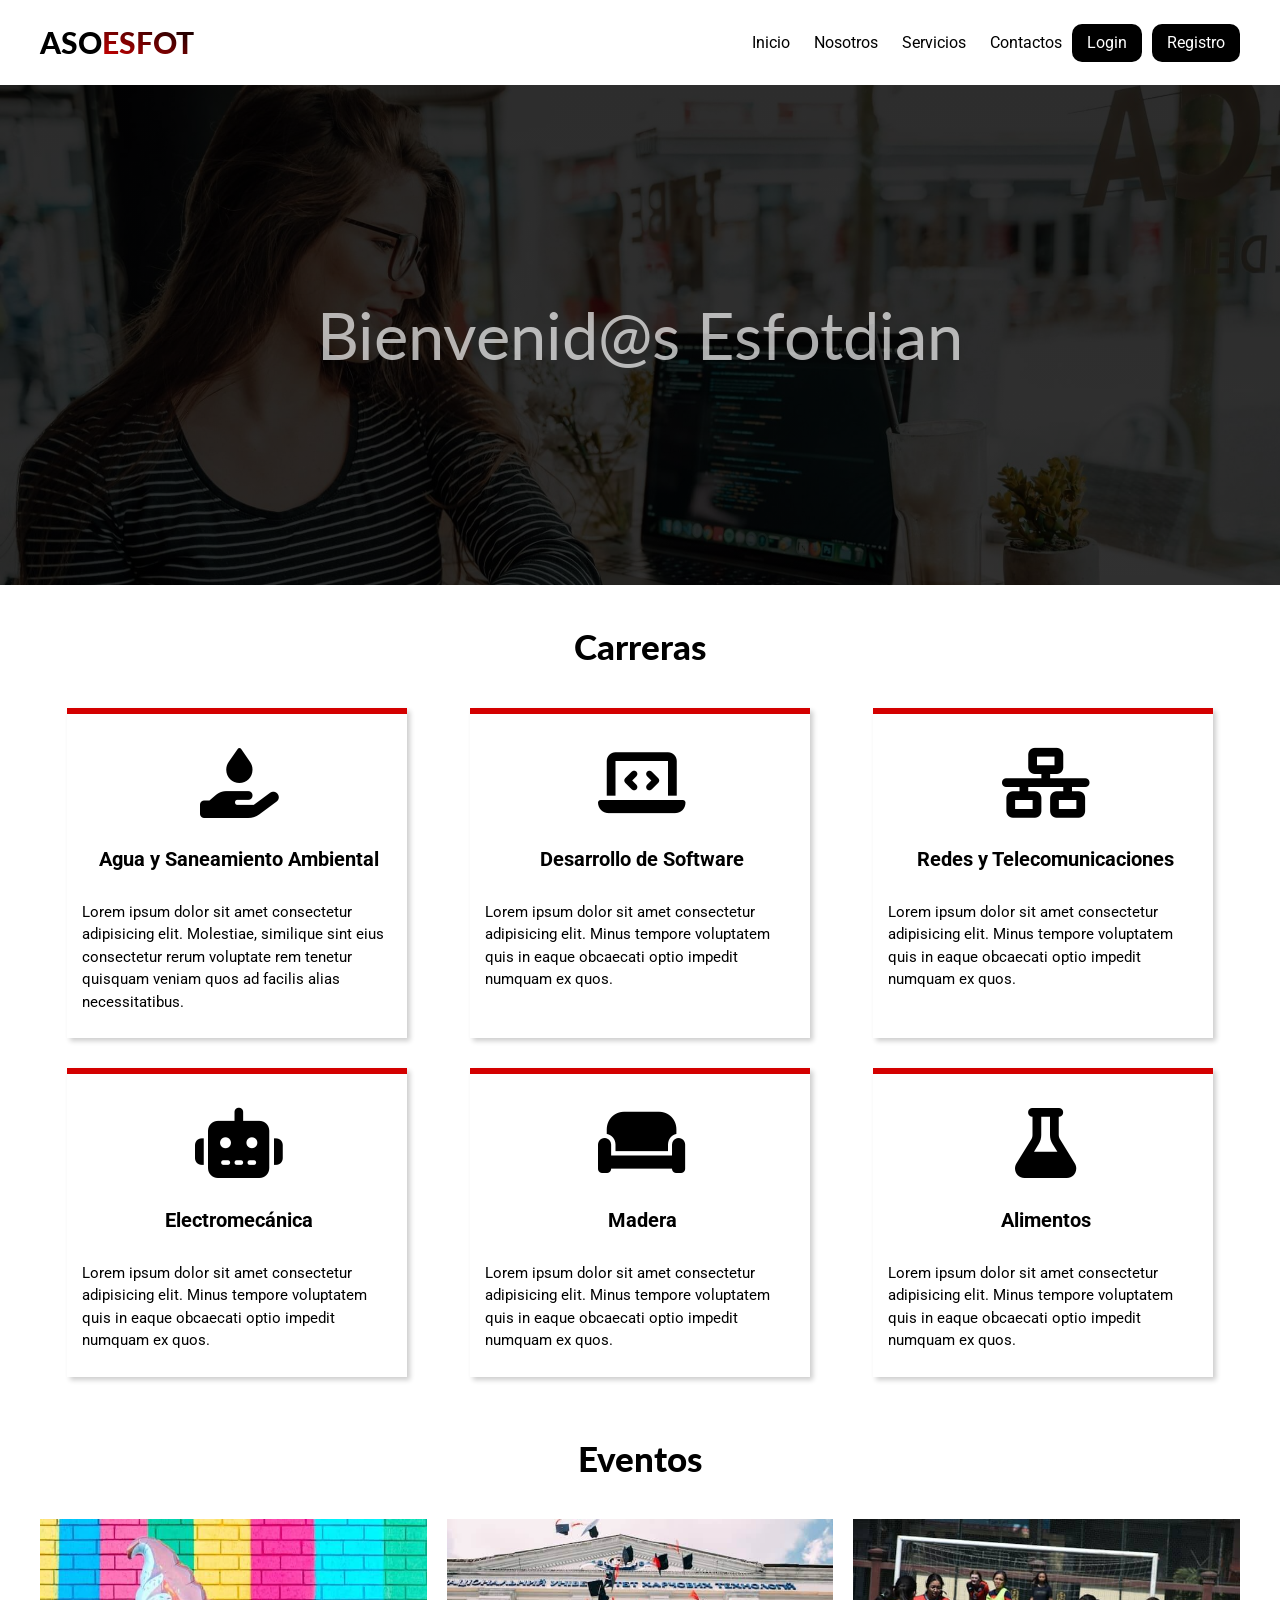
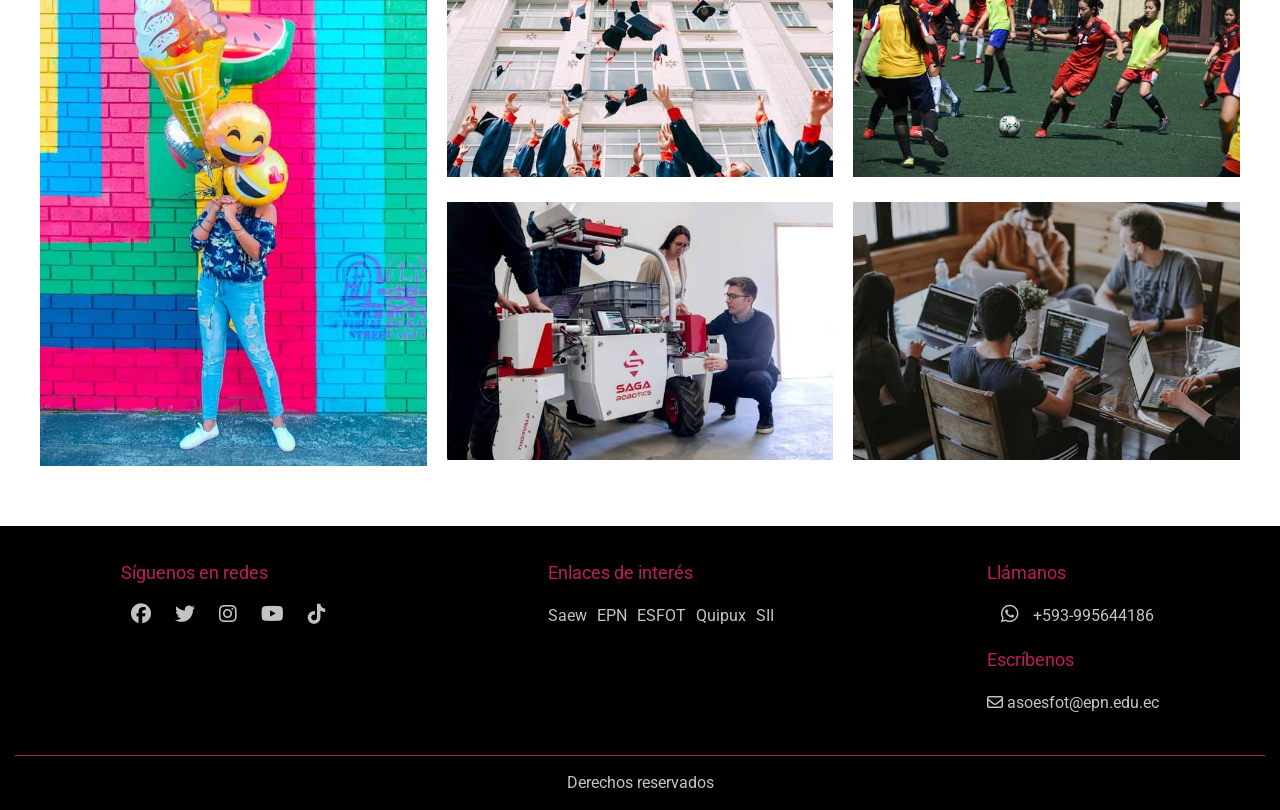
<file: index.html>
<!DOCTYPE html>
<html lang="en">
<head>
    <link rel="stylesheet" href="./src/css/styles.css">
    <link rel="stylesheet" href="./src/css/normalize.css">
    <meta charset="UTF-8">
    <meta name="viewport" content="width=device-width, initial-scale=1.0">
    <title>ASOESFOT</title>
    <link rel="preconnect" href="https://fonts.googleapis.com">
    <link rel="preconnect" href="https://fonts.gstatic.com" crossorigin>
  <link href="https://fonts.googleapis.com/css2?family=Lato:wght@400;900&family=Roboto:wght@400;700;900&display=swap"
        rel="stylesheet"> 
   <link rel="stylesheet" href="https://cdnjs.cloudflare.com/ajax/libs/font-awesome/6.6.0/css/all.min.css"
        integrity="sha512-Kc323vGBEqzTmouAECnVceyQqyqdsSiqLQISBL29aUW4U/M7pSPA/gEUZQqv1cwx4OnYxTxve5UMg5GT6L4JJg=="
        crossorigin="anonymous" referrerpolicy="no-referrer">
    <link rel="stylesheet" href="./src/css/normalize.css">

    <link rel="stylesheet" href="./src/css/styles.css">
    <link rel="shortcut icon" href="https://cdn-icons-png.flaticon.com/512/3275/3275371.png" type="image/x-icon">
    <script src="src/js/hamburguesa.js" defer></script>
</head>
<body>

    <header class="header">
        <nav class="header__container">
            <div class="header__logo">
                <h1>ASO<span class="header__site">ESFOT</span></h1>
            </div>
            <div class="header__barra">
                <div class="navegacion">
                    <a href="./index.html" class="navegacion__link" navegacion__link--active>Inicio</a>
                    <a href="./src/pages/nosotros.html" class="navegacion__link">Nosotros</a>
                    <a href="./src/pages/servicios.html" class="navegacion__link">Servicios</a>
                    <a href="./src/pages/contacto.html" class="navegacion__link">Contactos</a>
                </div>
                <div class="buttons">
                    <a href="./src/pages/login.html" class="button">Login</a>
                    <a href="./src/pages/registro.html" class="button">Registro</a>
                </div>
            </div>
            <div class="header__hamburger"><i class="fas fa-bars hamburger"></i></div>
        </nav>
    </header>
    <main>
        <h2 id="typed"></h2>
    </main>

    <section class="carreras__container">
        <h3 class="carreras__title">Carreras</h3>
        <div class="carreras__flex">
            <div class="box">
                <hr class="box__hr">
                <i class="fas fa-hand-holding-water box__icon"></i>
                <h4 class="box__title">Agua y Saneamiento Ambiental</h4>
                <p class="box__description">Lorem ipsum dolor sit amet consectetur adipisicing elit. Molestiae,
                    similique sint eius consectetur rerum voluptate rem tenetur quisquam veniam quos ad facilis alias
                    necessitatibus.</p>
            </div>
            <div class="box">
                <hr class="box__hr">
                <i class="fas fa-laptop-code box__icon"></i>
                <h4 class="box__title">Desarrollo de Software</h4>
                <p class="box__description">Lorem ipsum dolor sit amet consectetur adipisicing elit. Minus tempore
                    voluptatem quis in eaque obcaecati optio impedit numquam ex quos.</p>
            </div>
            <div class="box">
                <hr class="box__hr">
                <i class="fas fa-network-wired  box__icon"></i>
                <h4 class="box__title">Redes y Telecomunicaciones</h4>
                <p class="box__description">Lorem ipsum dolor sit amet consectetur adipisicing elit. Minus tempore
                    voluptatem quis in eaque obcaecati optio impedit numquam ex quos.</p>
            </div>
            <div class="box">
                <hr class="box__hr">
                <i class="fas fa-robot box__icon"></i>
                <h4 class="box__title">Electromecánica</h4>
                <p class="box__description">Lorem ipsum dolor sit amet consectetur adipisicing elit. Minus tempore
                    voluptatem quis in eaque obcaecati optio impedit numquam ex quos.</p>
            </div>
            <div class="box">
                <hr class="box__hr">
                <i class="fas fa-couch box__icon"></i>
                <h4 class="box__title">Madera</h4>
                <p class="box__description">Lorem ipsum dolor sit amet consectetur adipisicing elit. Minus tempore
                    voluptatem quis in eaque obcaecati optio impedit numquam ex quos.</p>
            </div>
            <div class="box">
                <hr class="box__hr">
                <i class="fas fa-flask box__icon"></i>
                <h4 class="box__title">Alimentos</h4>
                <p class="box__description">Lorem ipsum dolor sit amet consectetur adipisicing elit. Minus tempore
                    voluptatem quis in eaque obcaecati optio impedit numquam ex quos.</p>
            </div>
        </div>
    </section>

    <section class="eventos__container">
        <h3 class="carreras__title">Eventos</h3>
        <div class="eventos__grid">
            <div class="div1">
                <img src="./src/images/banner-1.jpg" alt="">
            </div>
            <div class="div2">
                <img src="./src/images/banner-2.jpg" alt="">
            </div>
            <div class="div3">
                <img src="./src/images/banner-3.jpg" alt="">
            </div>
            <div class="div4">
                <img src="./src/images/banner-4.jpg" alt="">
            </div>
            <div class="div5">
                <img src="./src/images/banner-6.jpg" alt="">
            </div>
        </div>

    </section>

    <footer>
        <div class="footer__flex">
            
            <div class="footer__redes">
                <p class="footer__title">Síguenos en redes</p>
                <i class="fa-brands fa-facebook"></i>
                <i class="fa-brands fa-twitter"></i>
                <i class="fa-brands fa-instagram"></i>
                <i class="fa-brands fa-youtube"></i>
                <i class="fa-brands fa-tiktok"></i>
            </div>
            
            <div class="footer__enlaces">
                <p class="footer__title">Enlaces de interés</p>
                <ul class="footer__links">
                    <li>Saew</li>
                    <li>EPN</li>
                    <li>ESFOT</li>
                    <li>Quipux</li>
                    <li>SII</li>
                </ul>
                
            </div>
            <div class="footer__contactos">
                <p class="footer__title">Llámanos</p>
                <i class="fa-brands fa-whatsapp"></i>
                <p class="footer__number">+593-995644186</p>
                <p class="footer__title">Escríbenos</p>
                <i class="fa-regular fa-envelope"></i>
                <p class="footer__mail">asoesfot@epn.edu.ec</p>

            </div>
        </div>
        <p class="footer__copyright">Derechos reservados</p>
    </footer>
    <script src="./src/js/typed.js"></script>

</body>
</html> <!-- -->
</file>
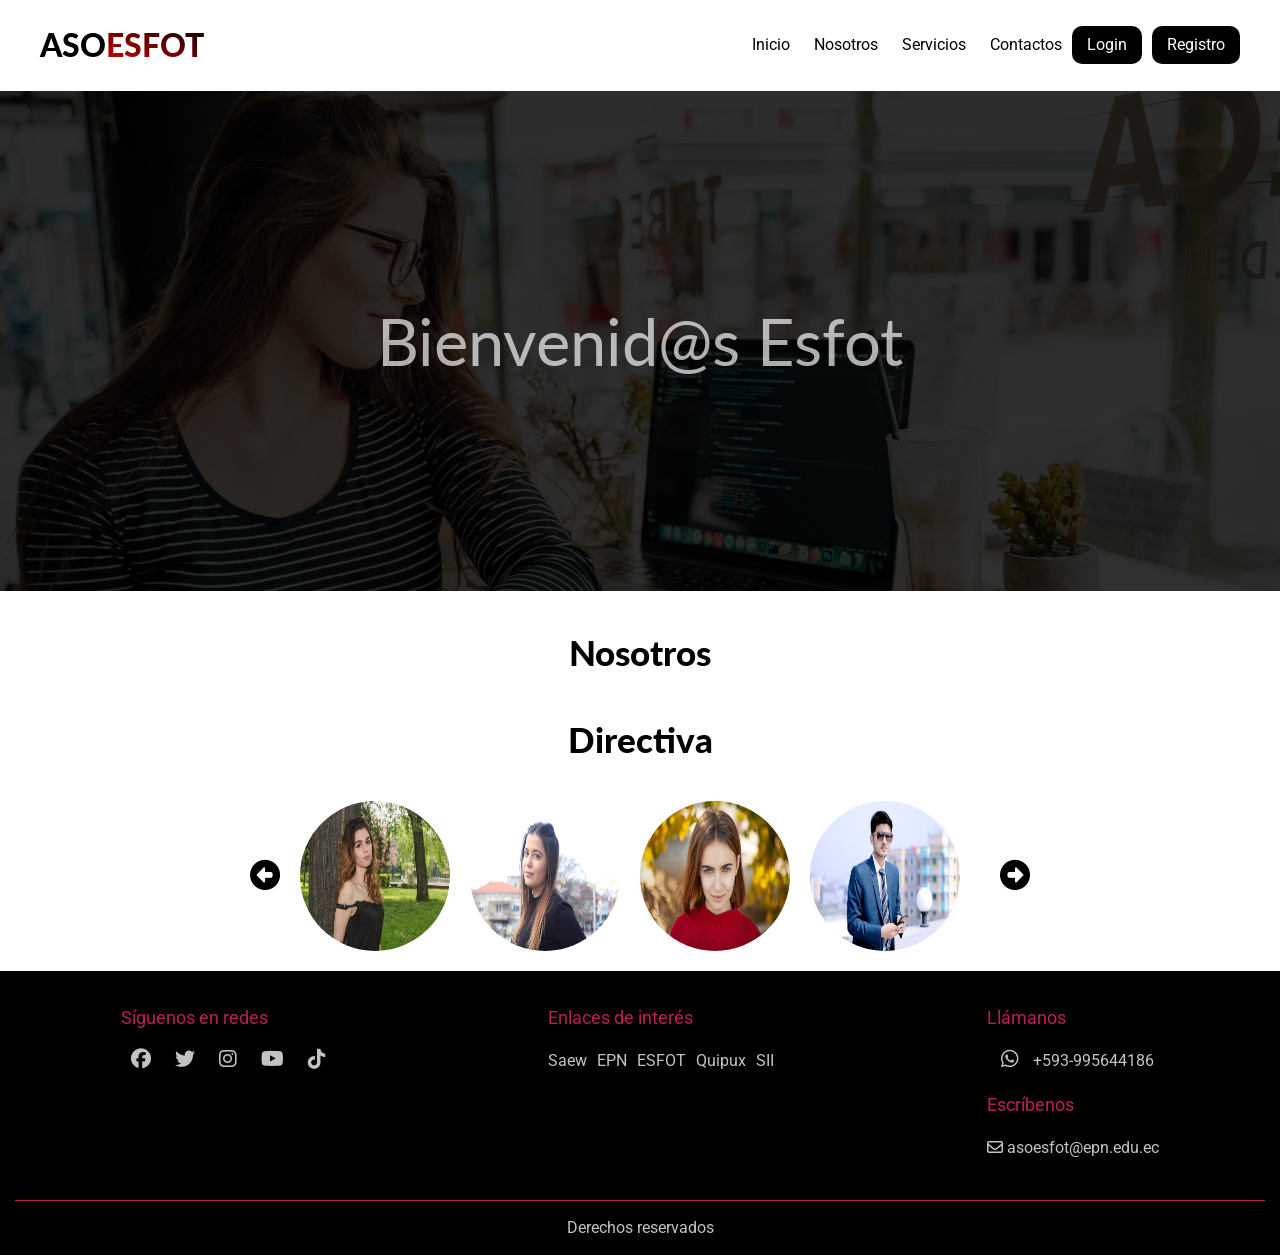
<file: src/pages/nosotros.html>
<!DOCTYPE html>
<html lang="en">
<head>
    <meta charset="UTF-8">
    <meta name="viewport" content="width=device-width, initial-scale=1.0">
    <title>ASOESFOT</title>
    <link rel="stylesheet" href="../css/styles.css">
    <link rel="preconnect" href="https://fonts.googleapis.com">
    <link rel="preconnect" href="https://fonts.gstatic.com" crossorigin>
  <link href="https://fonts.googleapis.com/css2?family=Lato:wght@400;900&family=Roboto:wght@400;700;900&display=swap"
        rel="stylesheet"> 
   <link rel="stylesheet" href="https://cdnjs.cloudflare.com/ajax/libs/font-awesome/6.6.0/css/all.min.css"
        integrity="sha512-Kc323vGBEqzTmouAECnVceyQqyqdsSiqLQISBL29aUW4U/M7pSPA/gEUZQqv1cwx4OnYxTxve5UMg5GT6L4JJg=="
        crossorigin="anonymous" referrerpolicy="no-referrer">
        <link rel="stylesheet" href="../css/normalize.css">
    <link rel="shortcut icon" href="https://cdn-icons-png.flaticon.com/512/3275/3275371.png" type="image/x-icon">

    <script src="../js/hamburguesa.js" defer></script>
    <script src="../js/acordeon.js" defer></script>
    
</head>
<body>
    <header class="header">
        <nav class="header__container">
            <div class="header__logo">
                <h1>ASO<span class="header__site">ESFOT</span></h1>
            </div>
            <div class="header__barra">
                <div class="navegacion">
                    <a href="../../index.html "class="navegacion__link" navegacion__link--active>Inicio</a>
                    <a href="nosotros.html" class="navegacion__link">Nosotros</a>
                    <a href="servicios.html" class="navegacion__link">Servicios</a>
                    <a href="contacto.html" class="navegacion__link">Contactos</a>
                </div>
                <div class="buttons">
                    <a href="login.html" class="button">Login</a>
                    <a href="registro.html" class="button">Registro</a>
                </div>
            </div>
            <div class="header__hamburger"><i class="fas fa-bars hamburger"></i></div>
        </nav>
    </header>
    <main>
        <h2 id="typed"></h2>
    </main>

    <section class="nosotros__container">
        <h3 class="nosotros__title">Nosotros</h3>
    </section>
    
    
    <section class="directiva__container">
        <h3 class="directiva__title">Directiva</h3>
        <div class="directiva__slider">
            <div class="directiva__left">
                <i class="fa-solid fa-circle-left"></i>
            </div>
            <div class="directiva__box">
                <img src="../images/user-1.jpg" class="directiva">
                <img src="../images/user-2.jpg" class="directiva">
                <img src="../images/user-3.jpg" class="directiva">
                <img src="../images/user-4.jpg" class="directiva">
                <img src="../images/user-5.jpg" class="directiva">
                <img src="../images/user-6.jpg" class="directiva">
            </div>
            <div class="directiva__right">
                <i class="fa-solid fa-circle-right"></i>
            </div>
        </div>
    </section>

    <footer>
        <div class="footer__flex">
            
            <div class="footer__redes">
                <p class="footer__title">Síguenos en redes</p>
                <i class="fa-brands fa-facebook"></i>
                <i class="fa-brands fa-twitter"></i>
                <i class="fa-brands fa-instagram"></i>
                <i class="fa-brands fa-youtube"></i>
                <i class="fa-brands fa-tiktok"></i>
            </div>
            
            <div class="footer__enlaces">
                <p class="footer__title">Enlaces de interés</p>
                <ul class="footer__links">
                    <li>Saew</li>
                    <li>EPN</li>
                    <li>ESFOT</li>
                    <li>Quipux</li>
                    <li>SII</li>
                </ul>
                
            </div>
            <div class="footer__contactos">
                <p class="footer__title">Llámanos</p>
                <i class="fa-brands fa-whatsapp"></i>
                <p class="footer__number">+593-995644186</p>
                <p class="footer__title">Escríbenos</p>
                <i class="fa-regular fa-envelope"></i>
                <p class="footer__mail">asoesfot@epn.edu.ec</p>

            </div>
        </div>
        <p class="footer__copyright">Derechos reservados</p>
    </footer>
    <script src="../js/typed.js"></script>
</body>
</html>
</file>
<file: src/css/styles.css>
/* Declaration of variables CSS */
:root {

    --colorPrimario: #000000;
    --colorSecundario: #d40000;
    --colorBlanco: #FFFFFF;
    --colorTomate: #FF6347;
    --colorGris: #d6d6d6e8;
    --colorRojoRedes: #ba1e5a;

    --separacion: 5rem; 

    --fuentePrincipal: "Roboto", sans-serif;
    --fuenteSecundaria: "Lato", sans-serif;;
}


/* General styles for the document HTML  */
html {
    box-sizing: border-box;
    font-size: 62.5%;
    scroll-behavior: smooth;
}

/* Assures all elements use the same box-sizing */
*, *:before, *:after {
    box-sizing: inherit;
}

/* General styles for the body of document HTML */
body {
    font-family: var(--fuentePrincipal); 
    font-size: 1.6rem; 
    line-height: 1.5;
}

/* Styles for containers */
[class$="__container"] {
    max-width: 120rem;
    width: 95%;
    margin: 0 auto;
    text-align: center;
}

/* General styles for headers */
h1, h2, h3 {
    font-weight: 900;
    font-family: var(--fuenteSecundaria);
}

h1 {
    font-size: 3rem;
}

/* General styles for images */
img {
    max-width: 100%;
    display: block;
}

a {
    text-decoration: none;
    color: var(--colorPrimario);
}

.button{
    display: inline-block;
    background-color: var(--colorPrimario);
    padding: 0.7rem 1.5rem;
    color: var(--colorBlanco);
    border-radius: 1rem;
    transition: background-color 0.3s ease;
}

.button:hover{
    background-color: var(--colorSecundario);
    color: #fff;
}

.button--active{
    background-color: var(--colorSecundario);
    color: #fff;
    transition: background-color 0.3s ease;
}
.button--active:hover{
    background-color: var(--colorPrimario);
    color: #fff;
}

/* Utilities class */
.text-center {
    text-align: center;
}




/* Code CSS for your project */


/*: Styles for Header */

.header__container{
    display: flex;
    justify-content: space-between;
    align-items: center;
}


.header__site{
    color: var(--colorSecundario);
    background: linear-gradient(20deg,var(--colorSecundario), var(--colorPrimario)); 
    -webkit-background-clip: text;
    background-clip: text;
    color: transparent;
    margin-right: 0.5rem;
}

.navegacion a {
    margin: 1rem;
}

.navegacion__link--active{
    text-decoration: underline;
    color: var(--colorPrimario);
    font-weight: 900;
}

.navegacion a:hover{
    color: var(--colorPrimario);
    font-weight: 900;
    text-decoration: underline;
}

@media (width <= 768px) {
    .header__barra{
        position: fixed;
        left: -100%;
        top: 8.5rem;
        background-color: var(--colorGris);
        width: 100%;
        height: 10rem;
        padding: 1rem;
        transition: 0.3s;
    }
    .header__barra.active{
        left: 0;
    }
    .hamburger{
        font-size: 2.5rem;
        color: var(--colorSecundario);
        cursor: pointer;
    }

}

@media (width > 768px) {
    .header__hamburger{
        display: none;
    }
}


.header__barra{
    display: flex;
    justify-content: space-between;
    align-items: center;
}

.buttons{
    display: flex;
    justify-content: space-between;
    gap: 1rem;
}


/*: Styles for Main */

main {
    width: 100%;
    height: 30rem;
    background: linear-gradient(rgba(0, 0, 0, 0.822), rgba(0, 0, 0, 0.808)), url(../images/banner-5.jpg);
    background-size: cover; 
    background-position: top center;
    text-align: center;
    line-height: 30rem;
    color: #ffffffac;
}

main h2{
    margin: 0;
    font-size: 2.5rem;
    font-weight: 400;
}

@media (width >= 768px) {
    main {
        height: 50rem;
        line-height: 50rem;
        overflow-y: hidden;
    }
    main h2{
        font-size: 6.5rem;
    }
}


/*: Styles for Carreras */

[class$="__title"]{
    font-size: 3.5rem;
}

.box {
    width: 28rem;
    margin: 0 auto;
    padding: 0 1rem 1rem 1.5rem;
    box-shadow: .3rem .3rem .5rem rgba(0, 0, 0, 0.2);
    transition: all ease-out 0.3s;
    position: relative;
    margin-bottom: 2rem;
}

.box:hover {
    box-shadow: .4rem .4rem 1rem rgba(0, 0, 0, 0.4);
}


.box__hr{
    width: 100%;
    box-sizing: border-box;
    position: absolute;
    border: .3rem solid var(--colorSecundario);
    color: var(--colorGris);
    left: 0px;
    margin: 0;
}

.box__icon{
    margin-top: 4rem;
    font-size: 7rem;
}

.box__title{
    font-size: 2rem;
}

.box__description{
    font-size: 1.5rem;
    text-align: left;
}

@media (width >= 768px) {
    .box {
        width: 34rem;
    }
    .carreras__flex{
        display: flex;
        flex-wrap: wrap;
        justify-content: center;
        gap: 1rem;
        margin-bottom: 0;
    }
}   


.eventos__grid {
    display: grid;
    grid-template-columns: repeat(1, 1fr);
    row-gap: 2rem;
}



@media (width >= 768px) {

    .eventos__grid {
        margin-bottom: 6rem;
        display: grid;
        grid-template-columns: repeat(3, 1fr);
        grid-template-rows: repeat(2, 1fr);
        gap: 2rem;
        grid-template-areas: 
            "eventouno eventodos eventotres"
            "eventouno eventocuatro eventocinco";
    }
    .div1 {
        grid-area: eventouno;
    }
    
    .div1 img {
        height: 100%;  
        object-fit: cover; 
    }
    
    .div2 {
        grid-area: eventodos;
    }
    
    .div3 {
        grid-area: eventotres;
    }
    
    .div4 {
        grid-area: eventocuatro;
    }
    
    .div5 {
        grid-area: eventocinco;
    }
    
}




footer{
    background-color: var(--colorPrimario);
    margin-top: 2rem;
    color: var(--colorGris);
    padding: 1.5rem;
    text-align: center;
}

.footer__title {
    text-align: left;
    font-size: 1.8rem;
    color: var(--colorRojoRedes);
}

.fa-brands{
    margin: 0 1rem;
    font-size: 2rem;
}

.footer__links {
    list-style-type: none;
    padding: 0;
    margin: 0;
    display: flex;
    justify-content: center;
    gap: 1rem;
}

.footer__number ,
.footer__mail {
    display: inline;
}

.footer__copyright{
    border-top: 1px solid var(--colorRojoRedes);
    margin: 4rem 0 0 0;
    padding-top: 1.5rem;
}


@media (width >= 768px) {

    .footer__flex{
        display: flex;
        justify-content: space-around;
    }
}




.directiva__box{
    display: flex;
    gap: 2rem;
    overflow-x: scroll;
}

.directiva__box img{
    width: 15rem;
    height: 15rem;
    border-radius: 50%;
}

.directiva__box::-webkit-scrollbar{
    display: none;
}

.directiva__left,
.directiva__right {
    font-size: 3rem;
}

.directiva__slider{
    display: flex;
    align-items: center;
    gap: 2rem;
    max-width: 78rem;
    margin: 0 auto;
}



/*: Styles for Ocio */
.ocio__card-container {
    display: flex;
    gap: 20px;
    justify-content: space-around;
    flex-wrap: wrap;
}

.ocio__card {
    background: white;
    border: 1px solid #ddd;
    border-radius: 8px;
    padding: 15px;
    max-width: 250px;
    text-align: center;
}

.ocio__card-image {
    width: 100%;
    border-radius: 8px;
}

.ocio__card-title {
    margin: 10px 0;
    font-size: 18px;
}

.ocio__card-description {
    font-size: 14px;
    color: #555;
}
</file>
